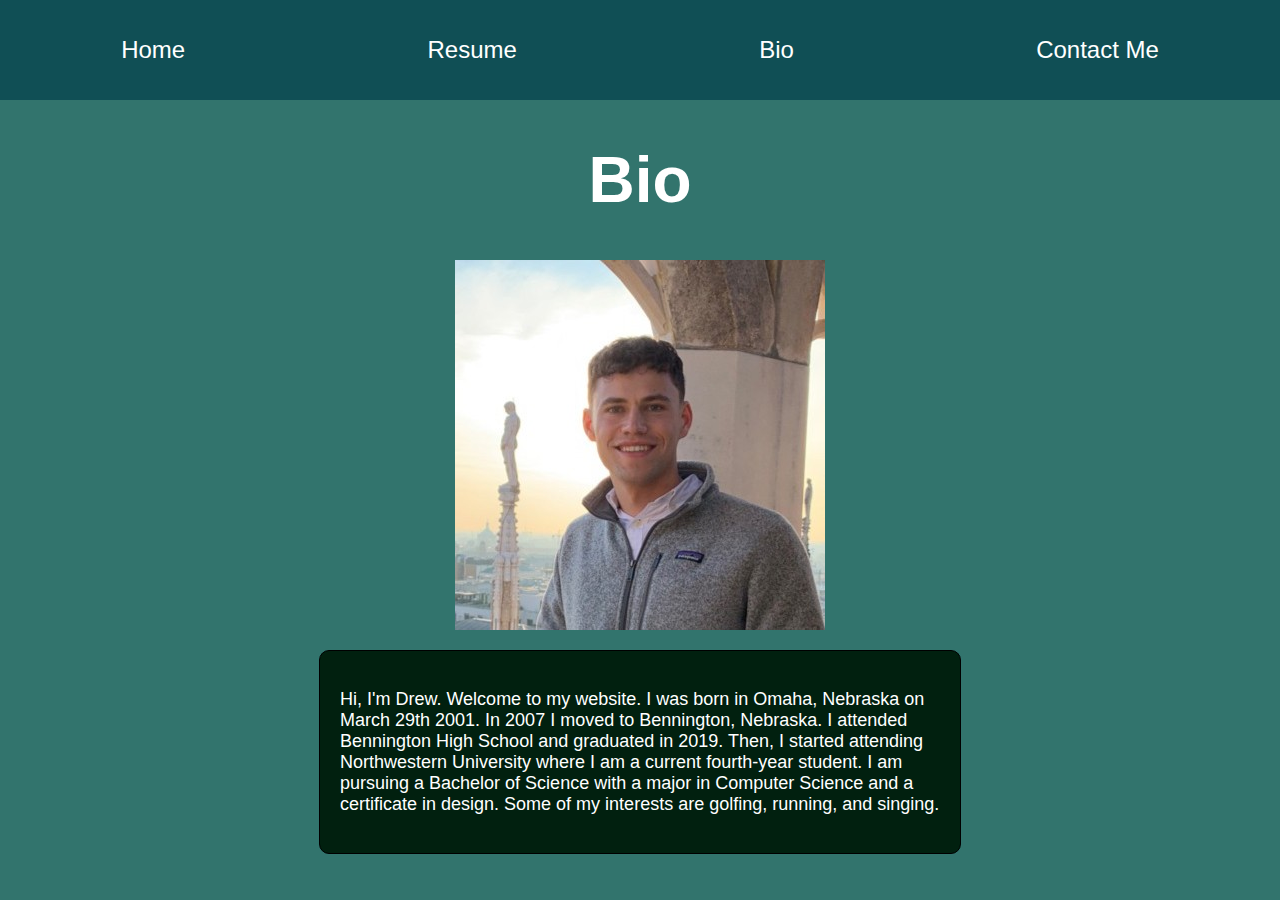
<file: html/bio.html>
<!DOCTYPE html>
<html lang="en">
  <head>
    <meta charset="utf-8" />
    <title>Drew Persigehl</title>
    <meta name="author" content="Drew Persigehl" />
    <meta name="description" content="A portfolio of Drew Persigehl's work" />
    <meta name="viewport" content="width=device-width, initial-scale=1" />
    <link href="../css/style.css" rel="stylesheet" />
  </head>
  <body>
    <header>
      <nav role="navigation" aria-label="Main" id="navbar" id="navbar">
        <ul>
          <li>
            <a href="../index.html">Home</a>
          </li>
          <li>
            <a href="resume.html">Resume</a>
          </li>
          <li>
            <a href="bio.html">Bio</a>
          </li>
          <li>
            <a href="contact.html">Contact Me</a>
          </li>
        </ul>
      </nav>
    </header>
    <h1 class="page-title">Bio</h1>
    <div class="content">
      <img
        id="bio-pic"
        src="../assets/milan.jpg"
        alt="Drew Persigehl, from the shoulders up, standing in front of a scenic view"
      />
      <div class="text-box">
        <p>
          Hi, I'm Drew. Welcome to my website. I was born in Omaha, Nebraska on
          March 29th 2001. In 2007 I moved to Bennington, Nebraska. I attended
          Bennington High School and graduated in 2019. Then, I started
          attending Northwestern University where I am a current fourth-year
          student. I am pursuing a Bachelor of Science with a major in Computer
          Science and a certificate in design. Some of my interests are golfing,
          running, and singing.
        </p>
      </div>
    </div>
  </body>
</html>
</file>
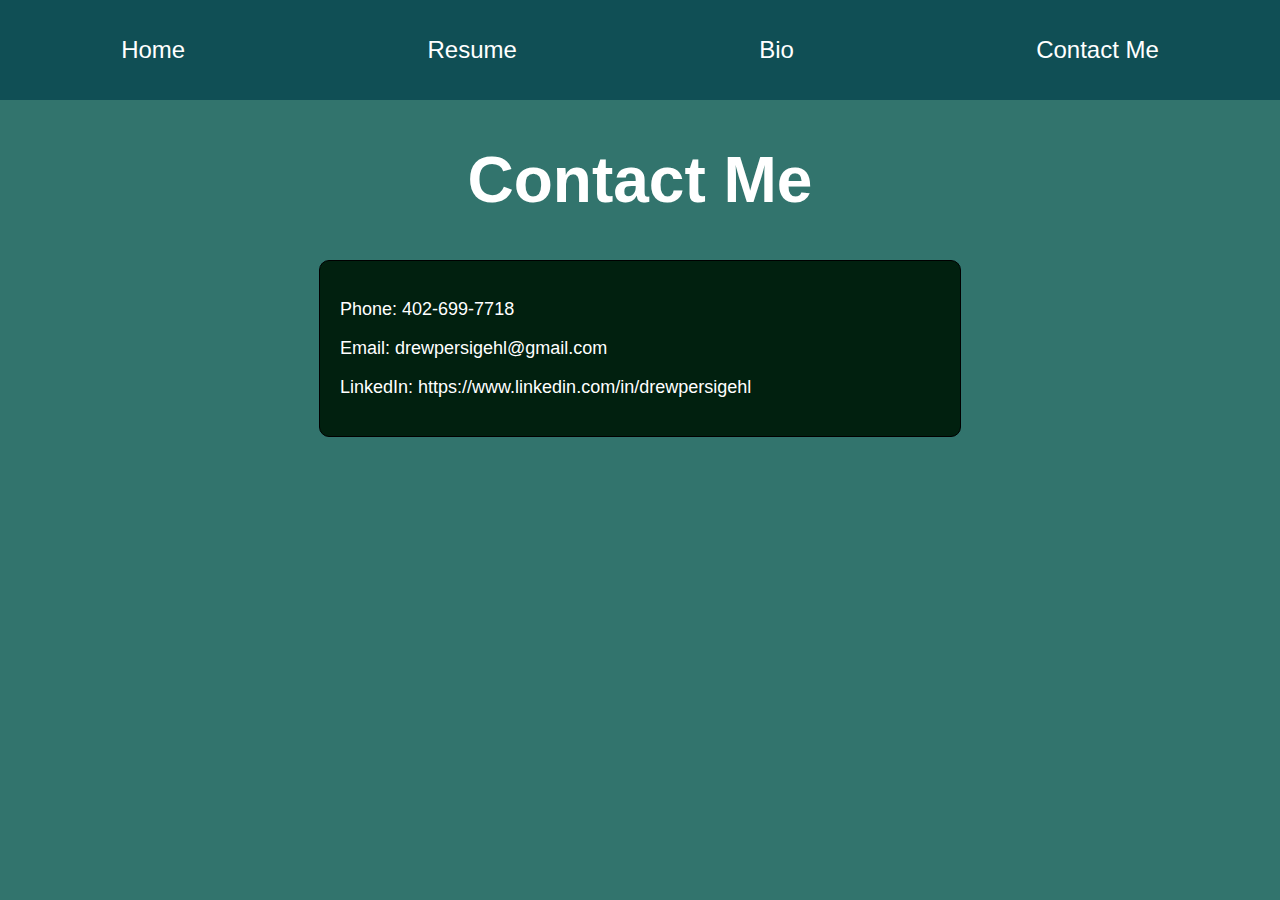
<file: html/contact.html>
<!DOCTYPE html>
<html lang="en">
  <head>
    <meta charset="utf-8" />
    <title>Drew Persigehl</title>
    <meta name="author" content="Drew Persigehl" />
    <meta name="description" content="A portfolio of Drew Persigehl's work" />
    <meta name="viewport" content="width=device-width, initial-scale=1" />
    <link href="../css/style.css" rel="stylesheet" />
  </head>
  <body>
    <header>
      <nav role="navigation" aria-label="Main" id="navbar" id="navbar">
        <ul>
          <li>
            <a href="../index.html">Home</a>
          </li>
          <li>
            <a href="resume.html">Resume</a>
          </li>
          <li>
            <a href="bio.html">Bio</a>
          </li>
          <li>
            <a href="contact.html">Contact Me</a>
          </li>
        </ul>
      </nav>
    </header>
    <h1 class="page-title">Contact Me</h1>
    <div class="content">
      <div class="text-box">
        <p>Phone: 402-699-7718</p>
        <p>Email: drewpersigehl@gmail.com</p>
        <p>LinkedIn: https://www.linkedin.com/in/drewpersigehl</p>
      </div>
    </div>
  </body>
</html>
</file>
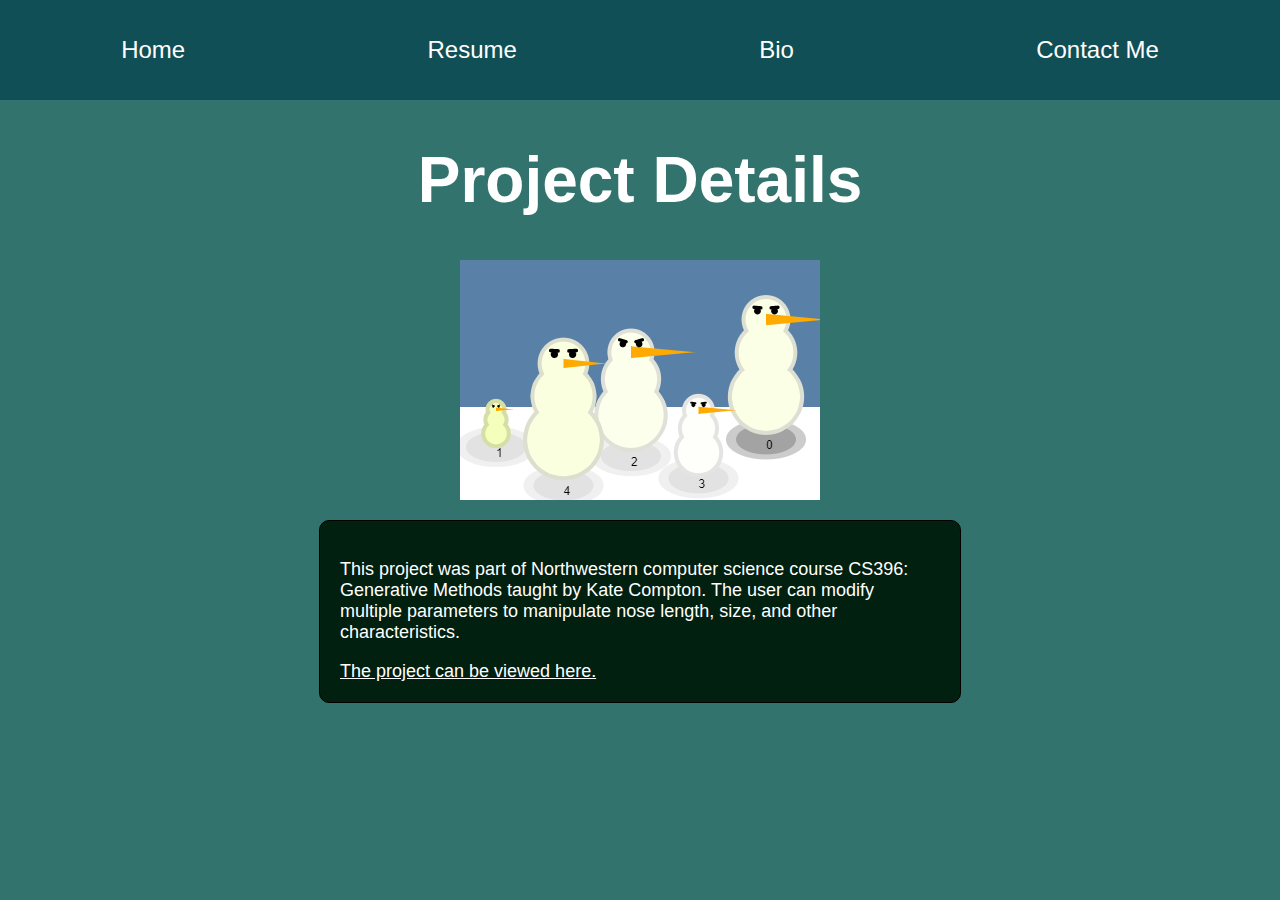
<file: html/snowmen.html>
<!DOCTYPE html>
<html lang="en">
  <head>
    <meta charset="utf-8" />
    <title>Drew Persigehl</title>
    <meta name="author" content="Drew Persigehl" />
    <meta name="description" content="A portfolio of Drew Persigehl's work" />
    <meta name="viewport" content="width=device-width, initial-scale=1" />
    <link href="../css/style.css" rel="stylesheet" />
  </head>
  <body>
    <header>
      <nav role="navigation" aria-label="Main" id="navbar" id="navbar">
        <ul>
          <li>
            <a href="../index.html">Home</a>
          </li>
          <li>
            <a href="resume.html">Resume</a>
          </li>
          <li>
            <a href="bio.html">Bio</a>
          </li>
          <li>
            <a href="contact.html">Contact Me</a>
          </li>
        </ul>
      </nav>
    </header>
    <h1 class="page-title">Project Details</h1>
    <div class="content">
      <img
        class="project-image-2"
        src="../assets/snowmen.png"
        alt="five cartoon snowmen of various sizes and characteristics"
      />
      <div class="text-box">
        <p>
          This project was part of Northwestern computer science course CS396:
          Generative Methods taught by Kate Compton. The user can modify
          multiple parameters to manipulate nose length, size, and other
          characteristics.
        </p>
        <a target="_blank" href="http://www.drewpy-a5.glitch.me">The project can be viewed here.</a>
      </div>
    </div>
  </body>
</html>
</file>
<file: css/style.css>
:root {
    --dark-jungle-green: #011502;
    --dark-green: #01200F;
    --cambridge-blue: #9EC5AB;
    --myrtle-green: #32746D;
    --midnight-green-eagle-green: #104F55;
}

html {
    box-sizing: border-box;
}

a {
    text-decoration: none;
}

body {
    margin: 0;
    padding: 0;
    font-family: 'Helvetica', sans-serif;
    background-color: var(--myrtle-green);
}

#navbar {
    background-color: var(--midnight-green-eagle-green);
    height: 100px;
}

#navbar ul {
    display: flex;
    flex-direction: row;
    justify-content: space-around;
    align-items: center;
    list-style: none;
    font-size: large;
    margin: 0;
    padding: 0;
    height: 100%;
    font-size: 24px;
}

#navbar a {
    color: white;
}

#navbar a:hover {
    text-decoration: underline;
}

#navbar a:visited {
    color: white;
}


.page-title {
    text-align: center;
    color: white;
    font-size: 64px;
}

#projects {
    display: flex;
    justify-content: center;
}

.project {
    width: fit-content;
    height: fit-content;
    margin: 20px;
    background-color: var(--cambridge-blue);
    border-radius: 10px;
    border: 1px solid black;
    display: flex;
    flex-direction: column;
    align-items: center;
    justify-content: center;
}

.project a:visited {
    color:var(--dark-jungle-green);
}

.project-name {
    color: var(--dark-jungle-green);
}

.project-image {
    width: 360px;
    height: 240px;
    border-top-left-radius: 10px;
    border-top-right-radius: 10px;
}

.project-image-2 {
    width: 360px;
    height: 240px;
    margin-bottom: 20px;
}

.content {
    display: flex;
    flex-direction: column;
    align-items: center;
}

#bio-pic {
    margin-bottom: 20px;
}

.text-box {
    border: 1px solid black;
    background-color: var(--dark-green);
    color: white;
    width: 600px;
    padding: 20px;
    font-size: 18px;
    border-radius: 10px;
}

.text-box a {
    color: white;
    text-decoration: underline;
}
</file>
